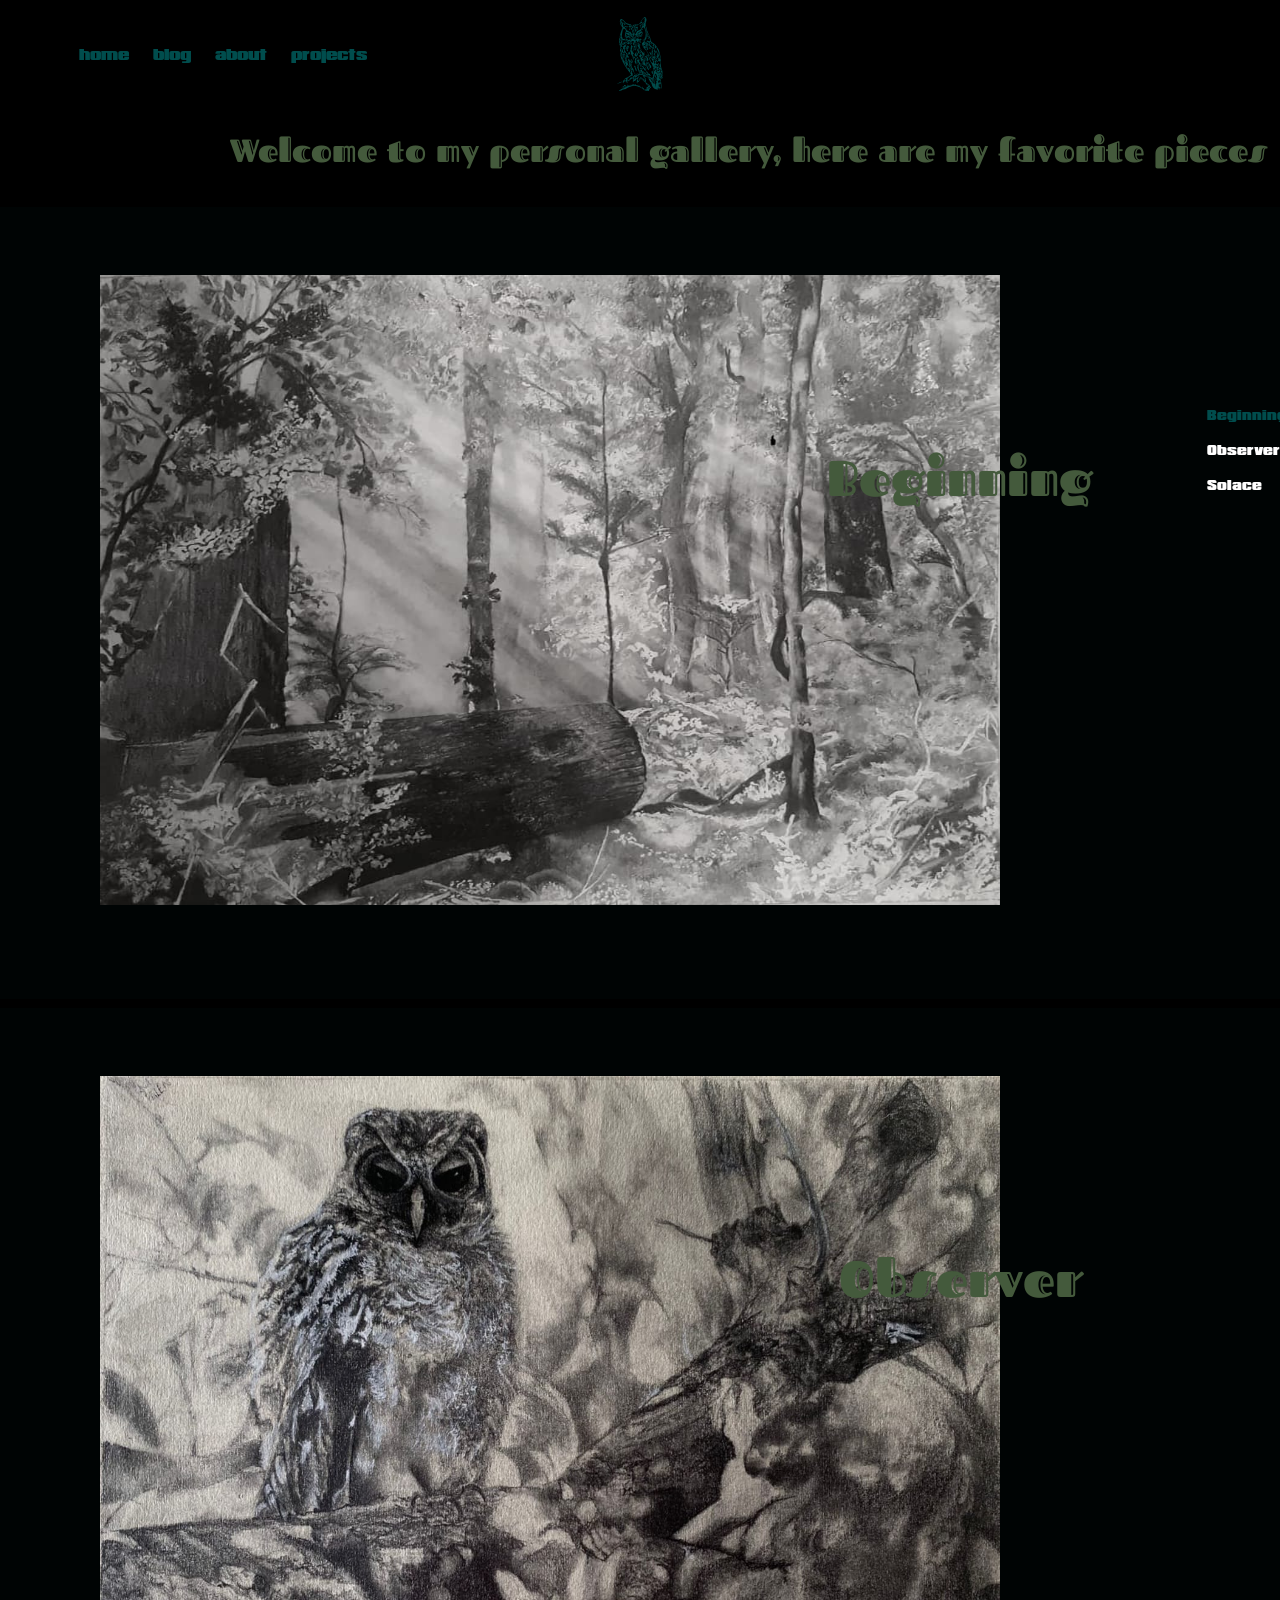
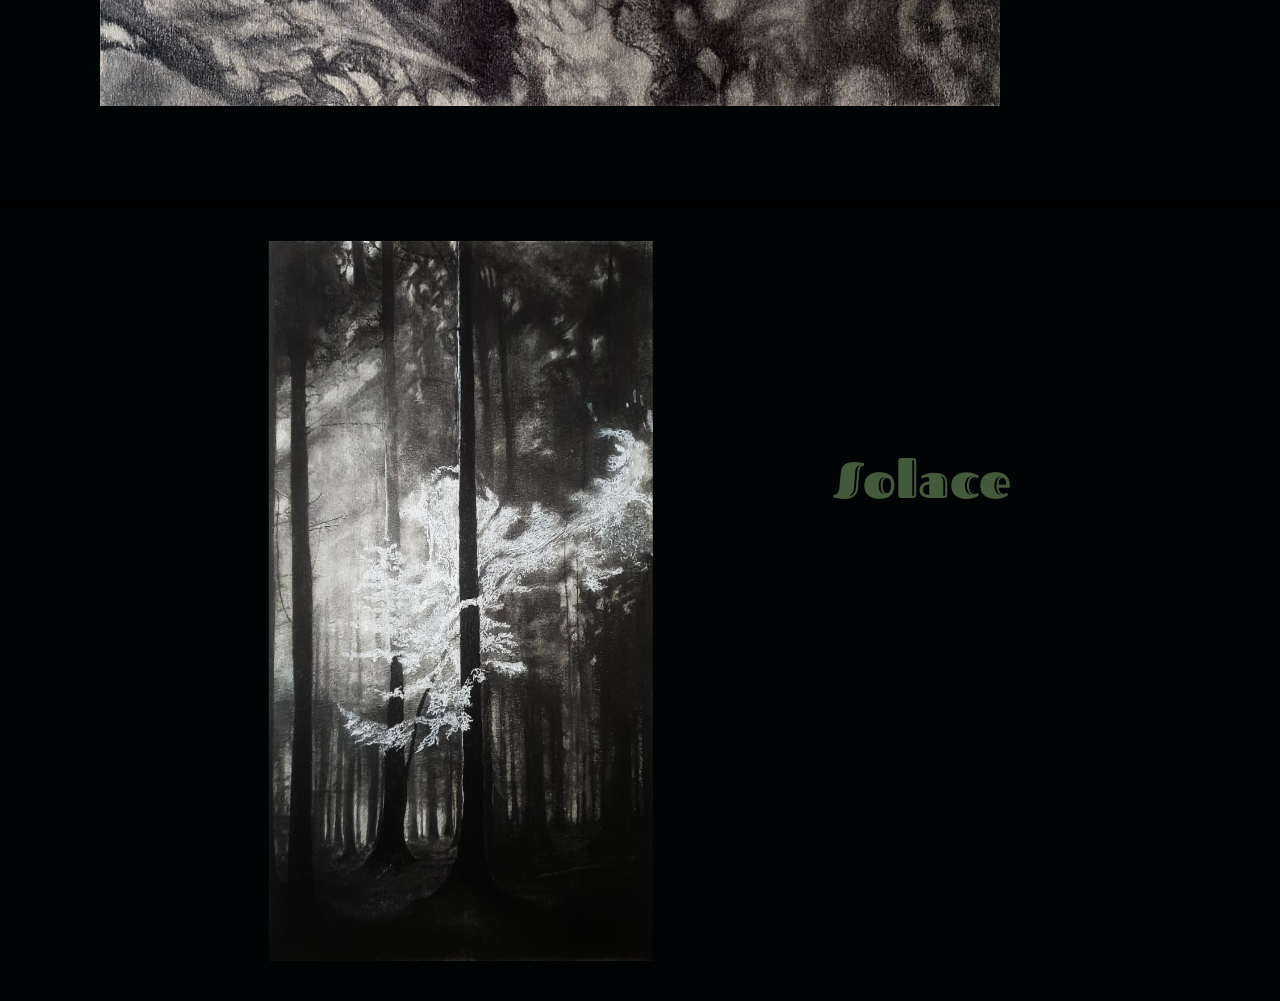
<file: public/html/art.html>
<!doctype html>
<html lang="en">
  <head>
    <title>Art gallery</title>
    <link
      href="https://cdn.jsdelivr.net/npm/bootstrap@5.3.3/dist/css/bootstrap.min.css"
      rel="stylesheet"
      integrity="sha384-QWTKZyjpPEjISv5WaRU9OFeRpok6YctnYmDr5pNlyT2bRjXh0JMhjY6hW+ALEwIH"
      crossorigin="anonymous"
    />
    <script
      src="https://cdn.jsdelivr.net/npm/bootstrap@5.3.3/dist/js/bootstrap.bundle.min.js"
      integrity="sha384-YvpcrYf0tY3lHB60NNkmXc5s9fDVZLESaAA55NDzOxhy9GkcIdslK1eN7N6jIeHz"
      crossorigin="anonymous"
    ></script>
    <link href="../css/styles.css" rel="stylesheet" />
    <meta name="viewport" content="width=device-width, initial-scale=1" />
    <script type="module" src="../js/script.js" defer></script>
    <meta charset="utf-8" />
  </head>
  <body
    class="art-page"
    data-bs-spy="scroll"
    data-bs-target="#list-example"
    data-bs-offset="0"
    tabindex="0"
  >
    <nav class="topbar">
      <a href="/">home</a>
      <a href="/html/blog.html">blog</a>
      <a href="/html/about.html">about</a>
      <a href="/projects">projects</a>
      <img class="filter-teal" src="../image/icon/YoqHVR01.svg" alt="" />
    </nav>
    <div id="nav-list" class="list-group">
      <a class="list-group-item list-group-item-action" href="#list-item-1"
        >Beginning</a
      >
      <a class="list-group-item list-group-item-action" href="#list-item-2"
        >Observer</a
      >
      <a class="list-group-item list-group-item-action" href="#list-item-3"
        >Solace</a
      >
    </div>
    <div>
      <h4 id="greet">
        Welcome to my personal gallery, here are my favorite pieces
      </h4>
      <div class="section">
        <div>
          <h1 id="list-item-1">Beginning</h1>
          <img class="hor" src="../image/art/beginning.jpeg" alt="" />
        </div>
      </div>
      <div class="section">
        <div>
          <h1 id="list-item-2">Observer</h1>
          <img class="hor" src="../image/art/observer.jpeg" alt="" />
        </div>
      </div>
      <div class="section">
        <div>
          <h1
            style="transform: translateY(400%) translateX(190%)"
            id="list-item-3"
          >
            Solace
          </h1>
          <img class="vert" src="../image/art/solace.jpeg" alt="" />
        </div>
      </div>
    </div>
  </body>
</html>
</file>
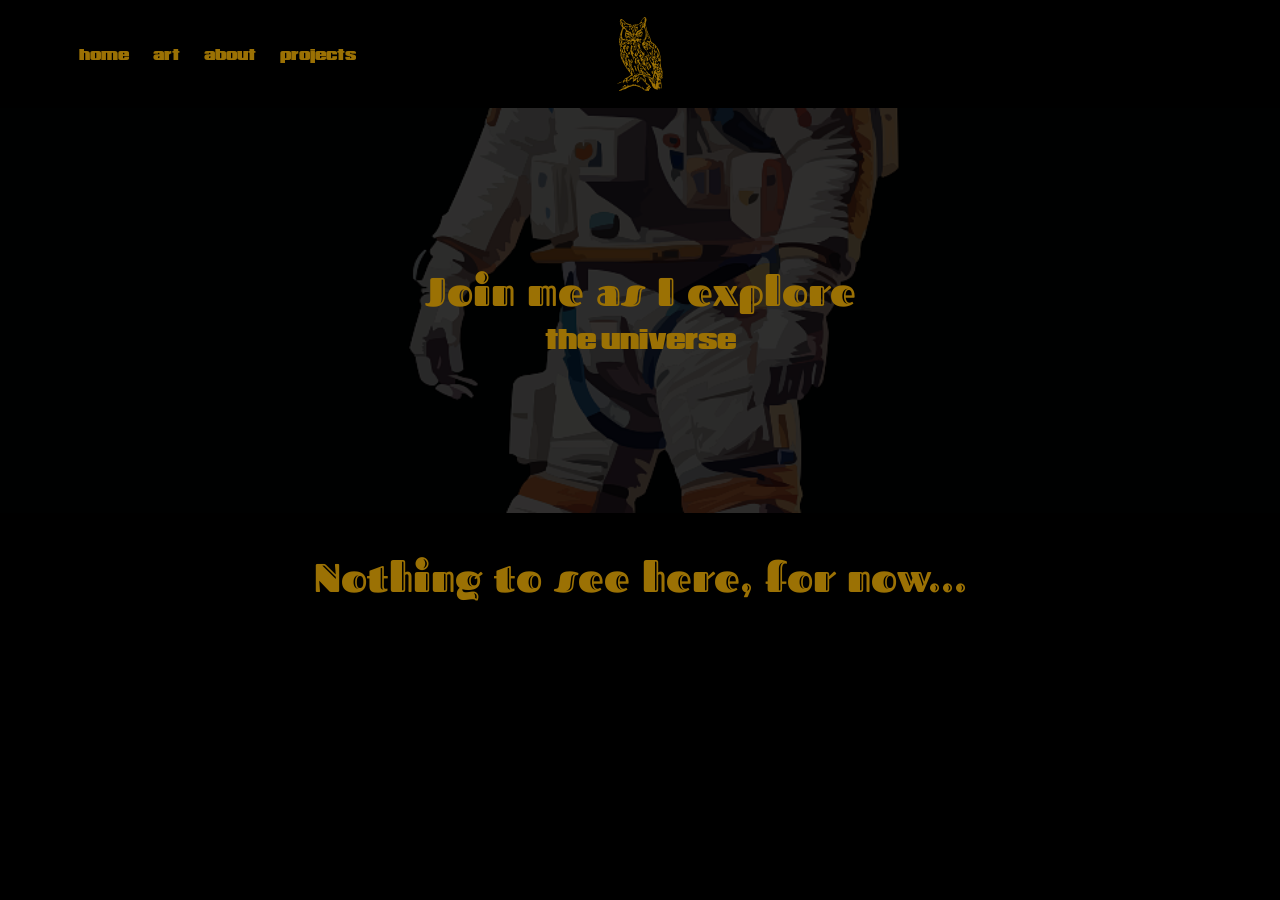
<file: public/html/blog.html>
<!doctype html>
<html lang="en">
  <head>
    <meta charset="UTF-8" />
    <link
      href="https://cdn.jsdelivr.net/npm/bootstrap@5.3.3/dist/css/bootstrap.min.css"
      rel="stylesheet"
      integrity="sha384-QWTKZyjpPEjISv5WaRU9OFeRpok6YctnYmDr5pNlyT2bRjXh0JMhjY6hW+ALEwIH"
      crossorigin="anonymous"
    />
    <script
      src="https://cdn.jsdelivr.net/npm/bootstrap@5.3.3/dist/js/bootstrap.bundle.min.js"
      integrity="sha384-YvpcrYf0tY3lHB60NNkmXc5s9fDVZLESaAA55NDzOxhy9GkcIdslK1eN7N6jIeHz"
      crossorigin="anonymous"
    ></script>
    <script type="module" src="../js/script.js" defer></script>
    <meta name="viewport" content="width=device-width, initial-scale=1" />
    <title>Blog</title>
    <link rel="stylesheet" href="../css/styles.css" />
  </head>
  <body class="blog-page">
    <nav class="topbar">
      <a href="/">home</a>
      <a href="/html/art.html">art</a>
      <a href="/html/about.html">about</a>
      <a href="/projects">projects</a>
      <img class="filter-mustard" src="../image/icon/YoqHVR01.svg" alt="" />
    </nav>
    <div class="backdrop">
      <img
        id="backdrop"
        src="../image/astronaut-8061095_1280.webp"
        alt="Space background"
      />
      <div class="backdrop-content">
        <h1>Join me as I explore</h1>
        <h4>the universe</h4>
      </div>
    </div>
    <div class="blogs">
      <h1>Nothing to see here, for now...</h1>
    </div>
  </body>
</html>
</file>
<file: public/css/styles.css>
@import "./struct/layout.css";
@import "./fonts/text.css";
@import "./struct/topbar.css";
@import "./pages/blog.css";
@import "./pages/about.css";
@import "./pages/index.css";
@import "./pages/art.css";
@import "./pages/projects.css";
</file>
